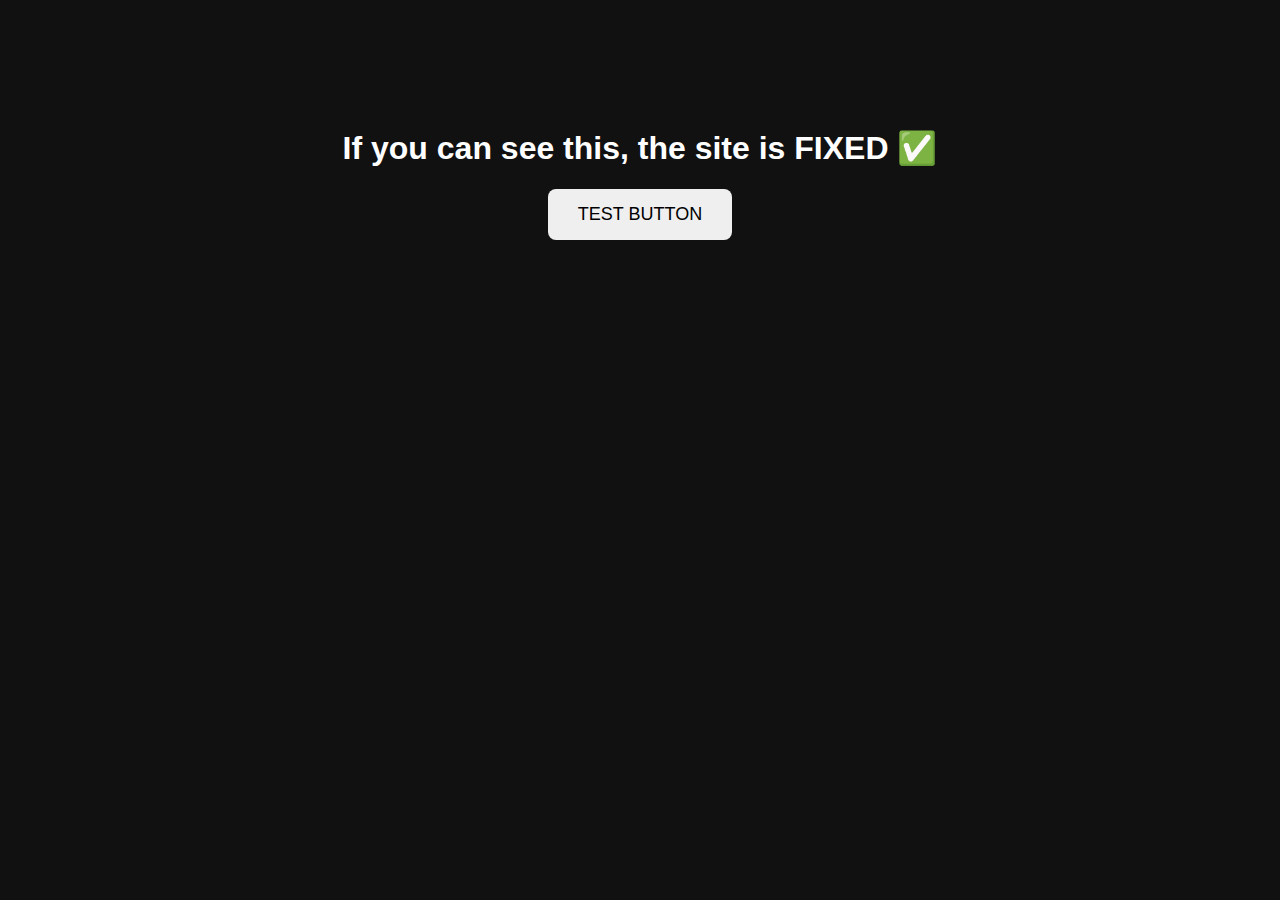
<file: index.html>
<!DOCTYPE html>
<html lang="en">
<head>
  <meta charset="UTF-8">
  <title>Test Page</title>
  <style>
    body {
      background: #111;
      color: white;
      font-family: Arial, sans-serif;
      text-align: center;
      padding-top: 100px;
    }
    button {
      padding: 15px 30px;
      font-size: 18px;
      border: none;
      border-radius: 8px;
      cursor: pointer;
    }
  </style>
</head>
<body>

  <h1>If you can see this, the site is FIXED ✅</h1>
  <button>TEST BUTTON</button>

</body>
</html>
</file>
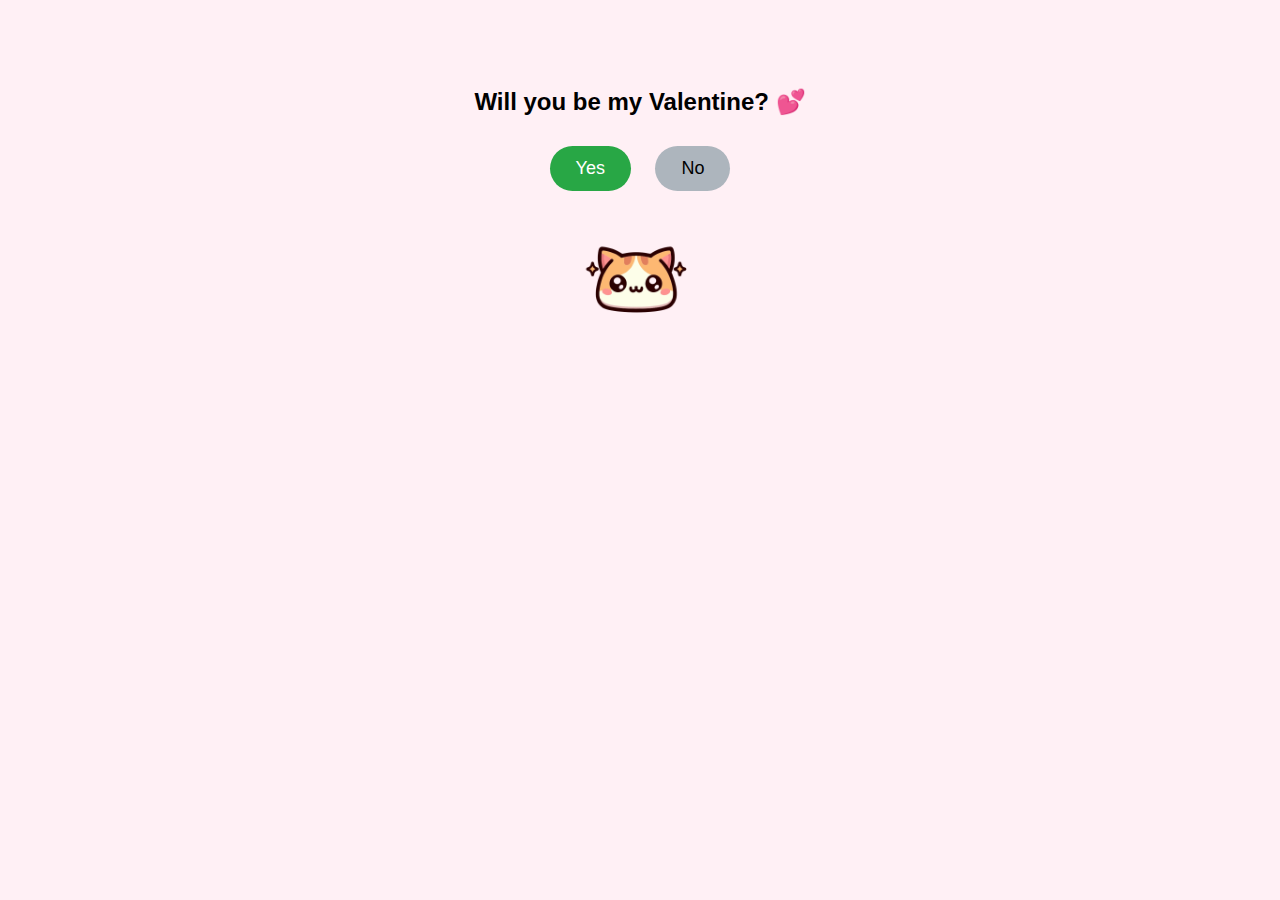
<file: valentine/index.html>
<!DOCTYPE html>
<html lang="en">
<head>
  <meta charset="UTF-8">
  <title>Valentine 💖</title>
  <link rel="stylesheet" href="style.css">
</head>
<body>

  <h2 id="question">Will you be my Valentine? 💕</h2>

  <div id="buttons">
    <button id="yesBtn" onclick="handleYes()">Yes</button>
<button id="noBtn" onclick="handleNo()">No</button>
  </div>

  <div id="messageBox" class="hidden">
    <h2 id="name"></h2>
    <p id="line1"></p>
    <p id="line2"></p>
    <p id="line3"></p>
  </div>

  <div id="hearts"></div>
  <img src="cat.png" style="width:120px; margin-top:20px;">

  <script src="script.js"></script>
</body>
</html>
</file>
<file: valentine/style.css>
body {
  text-align: center;
  font-family: Arial, sans-serif;
  background: #fff0f5;
  padding-top: 60px;
}

button {
  padding: 12px 25px;
  font-size: 18px;
  margin: 10px;
  border: none;
  border-radius: 8px;
  cursor: pointer;
}

.yes {
  background: green;
  color: white;
}

.no {
  background: red;
  color: white;
}

.hidden {
  display: none;
}

#messageBox {
  margin-top: 30px;
}

.heart {
  position: fixed;
  font-size: 24px;
  animation: float 2s ease-out forwards;
}

@keyframes float {
  from {
    transform: translateY(0);
    opacity: 1;
  }
  to {
    transform: translateY(-150px);
    opacity: 0;
  }
}
#name {
  font-size: 32px;
  color: #ff2f6d;
  animation: glow 1.5s infinite alternate;
}

@keyframes glow {
  from {
    text-shadow: 0 0 10px #ff9ab8;
  }
  to {
    text-shadow: 0 0 25px #ff2f6d;
  }
}
@keyframes fall {
  to {
    transform: translateY(110vh) rotate(360deg);
    opacity: 0;
  }
}
</file>
